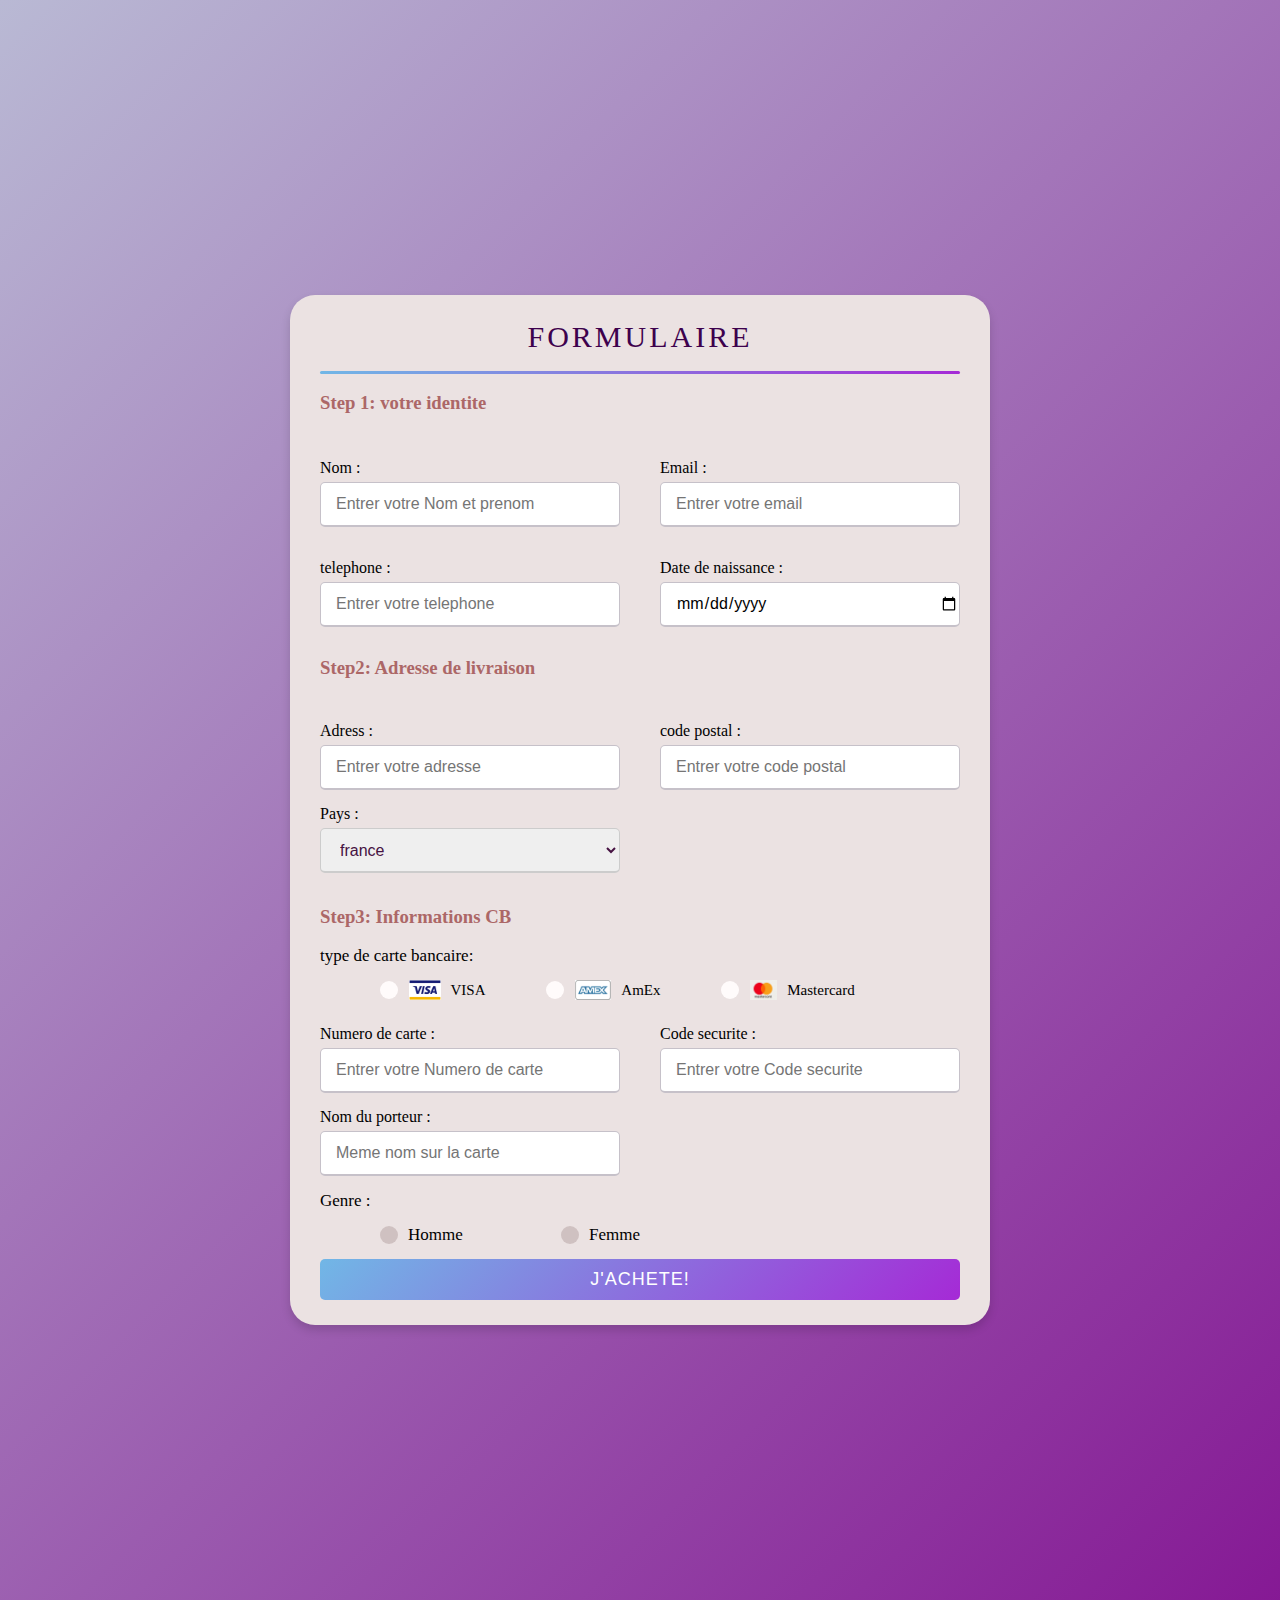
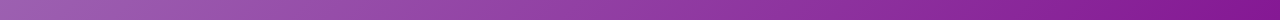
<file: formulaire/index.html>
<!DOCTYPE html>
<html>
<head>
    <meta charset="uf-8"/>
    <meta name="description" content="formulaire"/>
    <title>formulaire</title>
    <link rel="stylesheet" href="../formulaire/style.css">
  
                
</head>
<body >
    <div class="container">
        <div class="title">FORMULAIRE</div>
        <br>
        <form action="#">
            <h3>Step 1: votre identite</h3>
            <div class="user-details">
                
                <div class="input-box">
                    <label for="Nom" class="details">Nom  :</label>
                    <input type="text"name="Nom" id="Nom" size="25"maxlength="60" placeholder="Entrer votre Nom et prenom"/>
                </div>
                <div class="input-box">
                    <label for="Email" class="details">Email  :</label>
                    <input type="email"name="Email" id="Email"size="25"maxlength="60" placeholder="Entrer votre email"  />
                </div>
                <div class="input-box">
                    <label for="telephone" class="details">telephone  :</label>
                    <input type="tel"name="telephone" id="telephone" size="25"maxlength="60" placeholder="Entrer votre telephone"/>
                </div>
                <div class="input-box">
                    <label for="Date de naissance" class="details">Date de naissance  :</label>
                    <input type="date"name="Date de naissance" id="Date de naissance" size="10"maxlength="60" placeholder="Entrer votre date de naissance"/>
                </div>
            </div>
            <br>
            <h3>Step2: Adresse de livraison</h3><br>
            <div class="adresse-de-livraison">
                <div class="input-box">
                    <label for="Adresse" class="details">Adress :</label>
                    <input type="Adresse"name="" id="Adresse" size="40"maxlength="60" placeholder="Entrer votre adresse"   />
                </div>
                <div class="input-box">
                    <label for="code postal" class="details">code postal :</label>
                    <input type="code postal"name="" id="code postal" size="25"maxlength="60" placeholder="Entrer votre code postal"/>
                </div>
                <div class="input-box">
                    <label for="Pays"    class="details">Pays :</label>
                    <select name="pays" id="pays" class="pays">
                    <optgroup label="Europe">
                        <option value="france">france</option>
                        <option value="espagne">espagne</option>
                        <option value="italie">italie</option>
                        <option value="royaume-uni">royaume-uni</option>
                    </optgroup>
                    <optgroup label="Amerique">
                        <option value="canada">canada</option>
                        <option value="etat-unis">etat-unis</option>
                    </optgroup>
                    <optgroup label="Asie">
                        <option value="chine">chine</option>
                        <option value="japon">japon</option>
                    </optgroup>
                    </select>
                </div>
                
            </div><br>
            <h3>Step3: Informations CB</h3><br>
            <div class="carte">
                <span class="type">type de carte bancaire:</span>
                <input type="radio" name="CARTE BANCAIRE" id="cte-1">
                <input type="radio" name="CARTE BANCAIRE" id="cte-2">
                <input type="radio" name="CARTE BANCAIRE" id="cte-3">

                
             
                <div class="categorie">
                    
                  <label for="cte-1">
                  <span class="cte one"></span>
                  <img src="Visa.svg.png" >
                  <span class="CARTE-BANCAIRE">VISA </span>
                </label>
                
                <label for="cte-2">
                  <span class="cte two"></span>
                  <img src="Logo-Amex.webp" >
                  <span class="CARTE-BANCAIRE">AmEx </span>
                </label>
                
                <label for="cte-3">
                    <span class="cte three"></span>
                    <img src="Mastercard_new_logo-1200x865.jpg" >
                    <span class="CARTE-BANCAIRE">Mastercard </span>
                  </label>
                  
              </div>
               
            </div>
            <div class="Informations-CB">
            
                
                <div class="input-box">
                    <label for="Numero de carte"   class="details">Numero de carte :</label>
                    <input type="text"name="" id="Numero de carte" size="25"maxlength="60" placeholder="Entrer votre Numero de carte" />
                </div>
                <div class="input-box">
                    <label for="Code du securite"  class="details">Code securite :</label>
                    <input type="text"name="" id="Code du securite"  size="25"maxlength="60" placeholder="Entrer votre Code securite "/>
                </div>
                <div class="input-box">
                    <label for="Nom du porteur" class="details">Nom du porteur :</label>
                    <input type="text"name="" id="Nom du porteur" placeholder="Meme nom sur la carte" size="25"maxlength="60" placeholder="Entrer votre Nom du porteur"/>
                </div>
                
            </div>
          
            <div class="gender-details">
            
                <label class="Gender">Genre :</label>
                <input type="radio" name="gender" id="dot-1">
                <input type="radio" name="gender" id="dot-2">
                
             
                <div class="category">
                  <label for="dot-1">
                  <span class="dot one"></span>
                  <span class="gender">Homme</span>
                </label>
                <label for="dot-2">
                  <span class="dot two"></span>
                  <span class="gender">Femme</span>
                </label>
              
            </div>
               </div>
            
            <div class="button">
                <input type="button" class="btn" value="J'ACHETE!" >
            </div>
            
        </form>
    </div>
    

</body>
</file>
<file: formulaire/style.css>
*{
    margin: 0;
    padding: 0;
    box-sizing: border-box;
    font-family: 'Segoe UI', Tahoma, Geneva, Verdana, sans-serif;
  }

  body{
    height: 180vh;
    display: flex;
    justify-content: center;
    align-items: center;
    padding: 10px;
    background: linear-gradient(135deg,#b9b9d4,  #851894);}
.container{
        max-width: 700px;
        width: 100%;
        background-color: rgb(235, 226, 226);
        padding: 25px 30px;
        border-radius: 25px;
        box-shadow: 0px 5px 10px rgba(0,0,0,0.15);
      }
       .container .title{
        font-size: 30px;
        font-weight: 500;
        position: relative;
        color: #3d014d;
        text-align: center;
        padding: 0 0 20px 0;
        letter-spacing: 3px;
        font-family:serif;
        
      }
      
      .container .title::before{
        content: '';
        position: absolute;
        left: 0;
        bottom: 0;
        height: 3px;
        width: 100%;
        border-radius: 5px;
        background: linear-gradient(135deg, #71b7e6, #a52ad6);
      }
h3{
    color: rgb(172, 103, 103);
    font-family:Cambria, Cochin, Georgia, Times, 'Times New Roman', serif;
}


/* USSER DETAILS */

.container form .user-details{
    display: flex;
    margin-top: 25px;
    flex-wrap: wrap;
    justify-content: space-between;
} 
form .user-details .input-box{
    margin-bottom: 15px;
    width: calc(100% / 2 - 20px);
    margin: 20px 0 12px 0;
}
.user-details .input-box .details{
    font-weight: 500;
    display: block;
    margin-bottom: 5px;
    font-family: Georgia, 'Times New Roman', Times, serif;;
    }
    .container .input-box input{
        height: 45px;
     width: 100%;
     outline: none;
     font-size: 16px;
     border-radius: 5px;
     padding-left: 15px;
     border: 1px solid #ccc;
     border-bottom-width: 2px;
     transition: all 0.3s ease;
     }
.user-details .input-box input:focus,
.user-details .input-box input:valid{
    border-color: #c6c1c9;
     }
/* Adresse de livraison */

form .adresse-de-livraison .input-box{
    margin-bottom: 15px;
    width: calc(100% / 2 - 20px);
   
  }
  .container form .adresse-de-livraison{
    display: flex;
    margin-top: 25px;
    flex-wrap: wrap;
    justify-content: space-between;
} 
form .input-box .details{
  display:block;
  font-weight: 500px;
  margin-bottom: 5px;
  margin-bottom: 5px;font-family: Georgia, 'Times New Roman', Times, serif;
} 
.adresse-de-livraison .input-box input{
    height: 45px;
 width: 100%;
 outline: none;
 font-size: 16px;
 border-radius: 5px;
 padding-left: 15px;
 border: 1px solid #ccc;
 border-bottom-width: 2px;
 transition: all 0.3s ease;
 }
.adresse-de-livraison .input-box input:focus,
.adresse-de-livraison .input-box input:valid{
  border-color: #c6c1c9;
}
.adresse-de-livraison .input-box select{
    height: 45px;
 width: 100%;
 outline: none;
 font-size: 16px;
 border-radius: 5px;
 padding-left: 15px;
 border: 1px solid #ccc;
 border-bottom-width: 2px;
 transition: all 0.3s ease;
 color: #461242;

}


/* INFORMATIONS CB */


.container form .Informations-CB{
    display: flex;
    margin-top: 25px;
    flex-wrap: wrap;
    justify-content: space-between;
} 
  form .Informations-CB .input-box{
    margin-bottom: 15px;
    width: calc(100% / 2 - 20px);
   
  }

  form .input-box .details{
    display:block;
    font-weight: 500px;
    margin-bottom: 5px;
    margin-bottom: 5px;
    font-family: Georgia, 'Times New Roman', Times, serif;
  } 
  

  .Informations-CB .input-box input{
    height: 45px;
 width: 100%;
 outline: none;
 font-size: 16px;
 border-radius: 5px;
 padding-left: 15px;
 border: 1px solid #ccc;
 border-bottom-width: 2px;
 transition: all 0.3s ease;
 }
.Informations-CB .input-box input:focus,
.Informations-CB .input-box input:valid{
  border-color: #c6c1c9;
}
/* Gender */
form .gender-details  .Gender 
{font-weight: 500;
    font-size: 17px;
font-family: Georgia, 'Times New Roman', Times, serif;
}
form .gender-details .gender{
    font-size: 17px;
    font-family: Georgia, 'Times New Roman', Times, serif;
    
   
}
form .category{
    display: flex;
    width: 50%;
    margin: 14px 0 ;
    justify-content: space-between;
  }
  form .category label{
    display: flex;
    align-items: center;
    cursor: pointer;
    font-family: Georgia, 'Times New Roman', Times, serif;
  }
form .category label .dot{
  height: 18px;
  width: 18px;
  border-radius: 50%;
  margin-right: 10px;
  margin-left: 60px;
  background: #cfc1c1;
  border: 5px solid transparent;
  transition: all 0.3s ease;
  
}
#dot-1:checked ~ .category label .one,
 #dot-2:checked ~ .category label .two,
 #dot-3:checked ~ .category label .three{
   background: #a52ad6;
   border-color: #d9d9d9;
 }
 form input[type="radio"]{
    display: none;
  }

  /* CARTE BANCAIRE */
  img{
    height: 20px;
    margin-left: 1px;
}

form .carte .type{
    font-weight: 500;
    font-size: 17px;
  font-family: Georgia, 'Times New Roman', Times, serif;
}
form .categorie {
    display: flex;
    width: 50%;
    margin: 14px 0 ;
    justify-content: space-between;

  }
  form .categorie label{
    display: flex;
    align-items: center;
    cursor: pointer;

  }
form .carte .CARTE-BANCAIRE{
    margin-left: 10px;
    font-size: 15px;
    font-family: Georgia, 'Times New Roman', Times, serif;
}
form .categorie label .cte{
  height: 18px;
  width: 18px;
  border-radius: 50%;
  margin-right: 10px;
  background: #fffbfb;
  border: 5px solid transparent;
  transition: all 0.3s ease;
  margin-left: 60px;
}
#cte-1:checked ~ .categorie label .one,
 #cte-2:checked ~ .categorie label .two,
 #cte-3:checked ~ .categorie label .three{
   background: #a52ad6;
   border-color: #d9d9d9;
 }
 form input[type="radio"]{
    display: none;
  }


/* J'achete */
form .button{
text-align: center;
  }
  form .button input{
    padding: 10px 0;
    height: 100%;
    width: 100%;
    border-radius: 5px;
    border: none;
    color: #fff;
    font-size: 18px;
    font-weight: 500;
    letter-spacing: 1px;
    cursor: pointer;
    transition: all 0.3s ease;
    background: linear-gradient(135deg, #71b7e6, #a52ad6);
  }
  form .button input:hover{
   /* transform: scale(0.99); */
   background: linear-gradient(-135deg, #71b7e6, #a52ad6);
   }


/* MEDIA */
@media(max-width: 584px){
    .container{
     max-width: 100%;
   }
   form .user-details .input-box{
       margin-bottom: 15px;
       width: 100%;
     }
     form .category{
       width: 100%;
     }
     form .categorie{
        width: 100%;
      }
     .content form .user-details{
       max-height: 300px;
       overflow-y: scroll;
     }
     .user-details::-webkit-scrollbar{
        width: 0px;
      }
      form .Informations-CB .input-box{
        margin-bottom: 15px;
        width: 100%;
      }
      .Informations-CB::-webkit-scrollbar{
        width: 0px;
      }
      .content form .Informations-CB{
        max-height: 300px;
        overflow-y: scroll;
      }
      form .adresse-de-livraison .input-box{
        margin-bottom: 15px;
        width: 100%;
      }
      .adresse-de-livraison::-webkit-scrollbar{
        width: 0px;
      }
      .content form .adresse-de-livraison{
        max-height: 300px;
        overflow-y: scroll;
      }
      }


@media(max-width: 459px){
.container .carte .categorie{
        flex-direction:row;
      }
      .container .gender-details .category{
        flex-direction: row;
      }
      .container form .user-details{
        max-height: 200px;
        overflow-y: scroll;
      }
      .container form .Informations-CB{
        max-height: 200px;
        overflow-y: scroll;
      }
      .container form .adresse-de-livraison{
        max-height: 200px;
        overflow-y: scroll;
      }

    }
</file>
